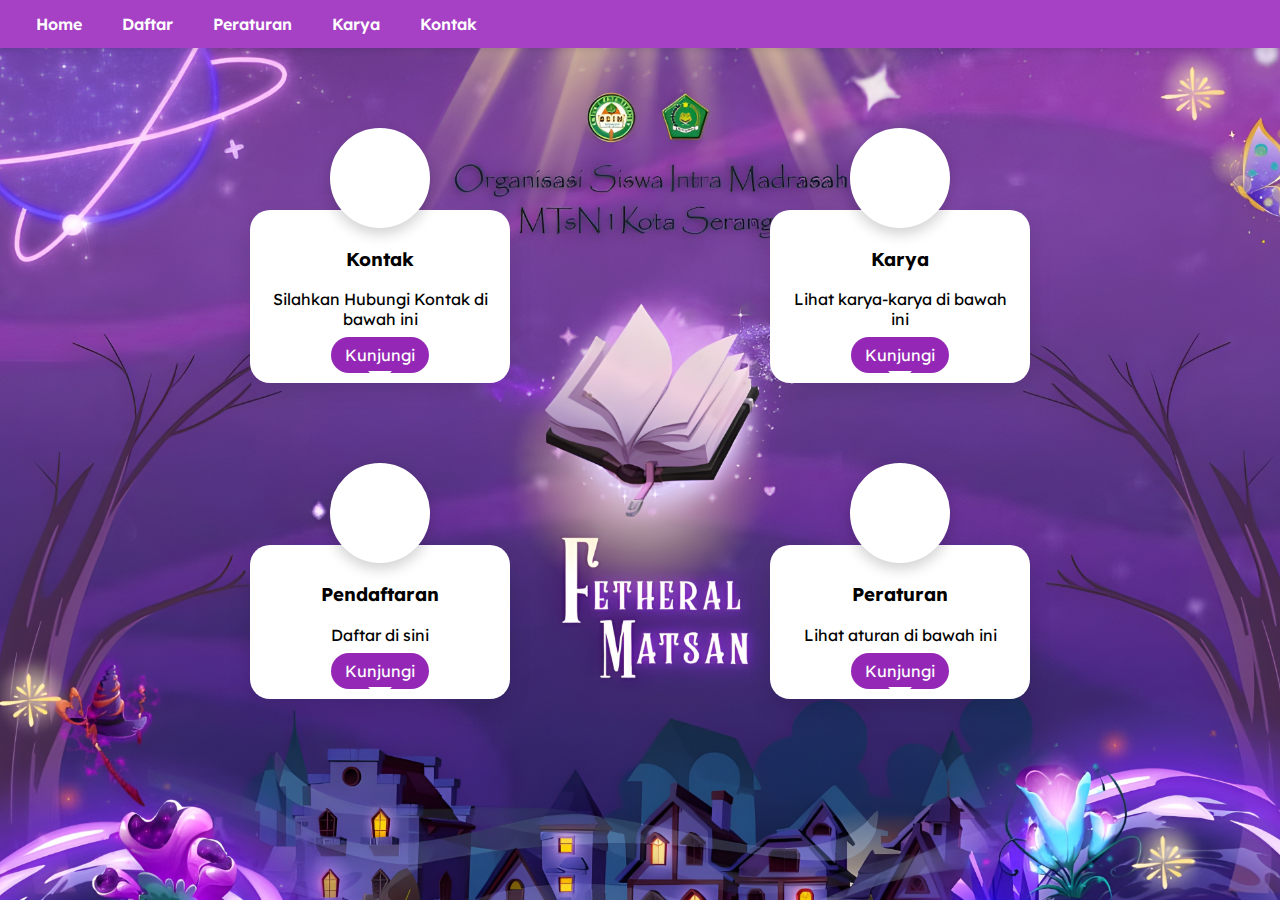
<file: index.html>
<!DOCTYPE html>
<html>
    <head>
      <meta name="viewport" content="width=device-width, initial-scale=1.0">
        <title>Unjuk Bakat</title>
        <link rel="icon" type="image/png" href="img/Osim.png">
    </head>
    <body class="Homepage">
        <link rel="stylesheet" href="style.css">
        <nav class="navbar">
            <ul>
                <li><a href="index.html">Home</a></li>
                <li><a href="Daftar.html">Daftar</a></li>
                <li><a href="Peraturan.html">Peraturan</a></li>
                <li><a href="Karya.html">Karya</a></li>
                <li><a href="Kontak.html">Kontak</a></li>
            </ul>
        </nav>
    <footer>
        <div class="container">
  
  <div class="bubble-card1">
    <img src="img/phone-solid-full (1).png" alt="Gambar 1" class="bubble-img">
    <div class="bubble">
      <h3>Kontak</h3>
      <p>Silahkan Hubungi Kontak di bawah ini</p>
      <a href="Kontak.html" class="bubble-btn">Kunjungi</a>
    </div>
  </div>

    <div class="bubble-card2">
    <img src="img/palette-solid-full (1).png" alt="Gambar 1" class="bubble-img">
    <div class="bubble">
      <h3>Karya</h3>
      <p>Lihat karya-karya di bawah ini</p>
      <a href="Karya.html" class="bubble-btn">Kunjungi</a>
    </div>
  </div>

  <div class="bubble-card3">
    <img src="img/pen-to-square-solid-full.png" alt="Gambar 1" class="bubble-img">
    <div class="bubble">
      <h3>Pendaftaran</h3>
      <p>Daftar di sini</p>
      <a href="Daftar.html" class="bubble-btn">Kunjungi</a>
    </div>
  </div>

    <div class="bubble-card4">
    <img src="img/scale-balanced-solid-full (1).png" alt="Gambar 1" class="bubble-img">
    <div class="bubble">
      <h3>Peraturan</h3>
      <p>Lihat aturan di bawah ini</p>
      <a href="Peraturan.html" class="bubble-btn">Kunjungi</a>
    </div>
  </div>
</footer>
</div>

    </body>

</html>
</file>
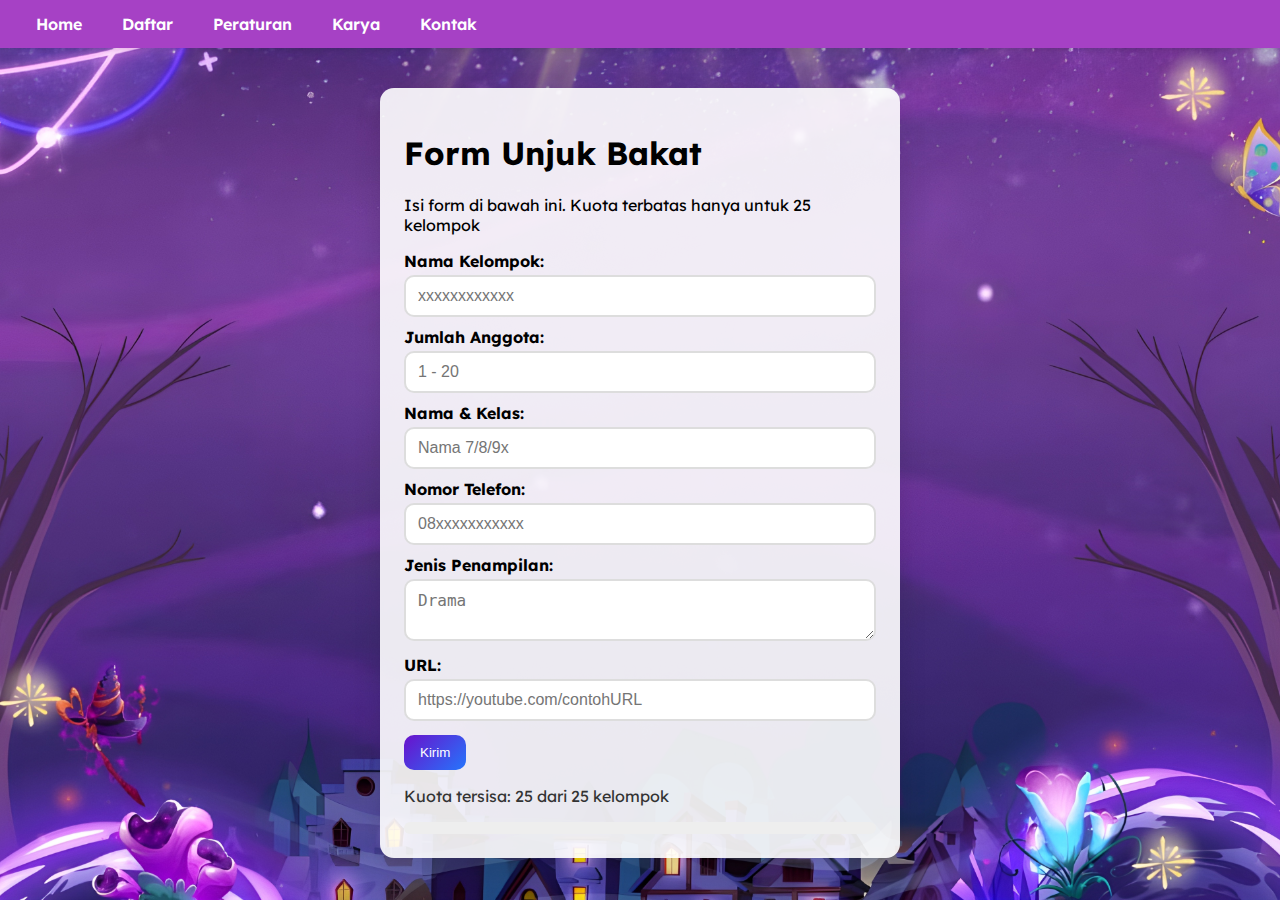
<file: Daftar.html>
<!DOCTYPE html>
<html>
    <head>
        <meta name="viewport" content="width=device-width, initial-scale=1.0">
        <title>Unjuk Bakat</title>
        <link rel="icon" type="image/png" href="img/Osim.png">
    </head>
    <body class="Contentpage">    
        <link rel="stylesheet" href="style.css">
        <nav class="navbar">
            <ul>
                <li><a href="index.html">Home</a></li>
                <li><a href="Daftar.html">Daftar</a></li>
                <li><a href="Peraturan.html">Peraturan</a></li>
                <li><a href="Karya.html">Karya</a></li>
                <li><a href="Kontak.html">Kontak</a></li>
            </ul>
        </nav>
        <div class="form-container">
            <h1>Form Unjuk Bakat </h1>
                <p>Isi form di bawah ini. Kuota terbatas hanya untuk 25 kelompok</p>

            <form id="kuesioner" action="https://formspree.io/f/meovavdj" method="POST" enctype="multipart/form-data">
            <label>Nama Kelompok:</label>
            <input type="text" name="nama kelompok" placeholder="xxxxxxxxxxxx" required>

            <label>Jumlah Anggota:</label>
            <input type="text" name="Jmlh" placeholder="1 - 20" required>

            <label>Nama & Kelas:</label>
            <input type="text" name="NamaKelas" placeholder="Nama 7/8/9x" required>

            <label>Nomor Telefon:</label>
            <input type="text" name="Nomor" placeholder="08xxxxxxxxxxx" required>

            <label>Jenis Penampilan:</label>
            <textarea name="Jenis" placeholder="Drama" required></textarea>
                    
            <label>URL:</label>
            <input type="text" name="URL Youtube" placeholder="https://youtube.com/contohURL">

            <button type="submit">Kirim</button>
            </form>

        <p id="status"></p>
        <div class="progress-bar"><div class="progress" id="progress"></div></div>
        </div>
        <script src="daftar.js"></script>
    </body>
</html>
</file>
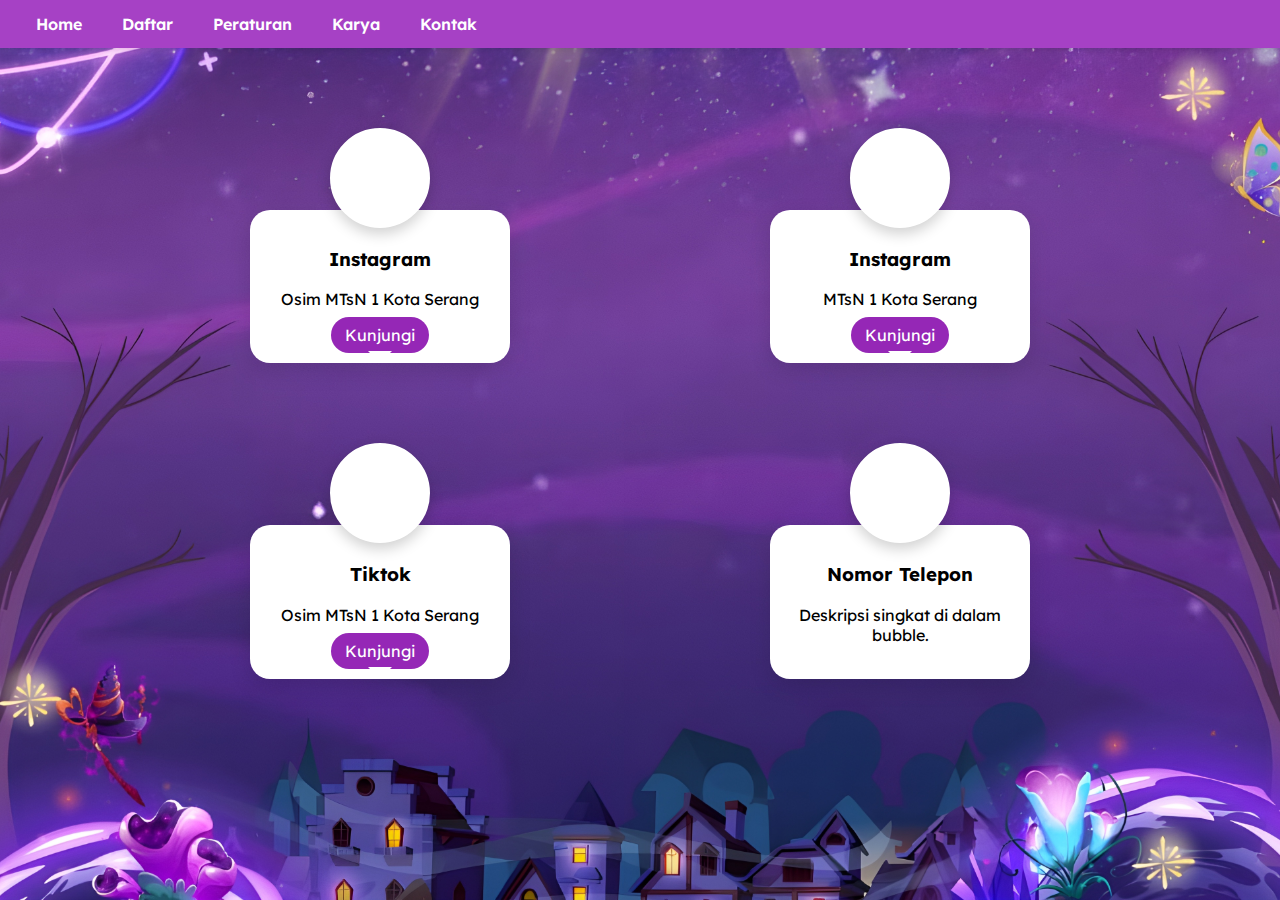
<file: Kontak.html>
<!DOCTYPE html>
<html>
    <head>
        <meta name="viewport" content="width=device-width, initial-scale=1.0">
        <title>Unjuk Bakat</title>
        <link rel="icon" type="image/png" href="img/Osim.png">
    </head>
    <body class="Contentpage">    
        <link rel="stylesheet" href="style.css">
        <nav class="navbar">
            <ul>
                <li><a href="index.html">Home</a></li>
                <li><a href="Daftar.html">Daftar</a></li>
                <li><a href="Peraturan.html">Peraturan</a></li>
                <li><a href="Karya.html">Karya</a></li>
                <li><a href="Kontak.html">Kontak</a></li>
            </ul>
        </nav>
    <footer class="cont">
        <div class="iurl1" >
            <img src="img/square-instagram-brands-solid-full.png" alt="Instagram" class="bubble-img">
            <div class="bubble">
                <h3>Instagram</h3>
                <p>Osim MTsN 1 Kota Serang</p>
                <a href="https://www.instagram.com/mtsn1kotaserang/" class="bubble-btn">Kunjungi</a>
            </div>
        </div>
        <div class="iurl2">
            <img src="img/square-instagram-brands-solid-full.png" alt="Instagram" class="bubble-img" >
            <div class="bubble">
                <h3>Instagram</h3>
                <p>MTsN 1 Kota Serang</p>
                <a href="https://www.instagram.com/matsanosis/" class="bubble-btn">Kunjungi</a>
            </div>
        </div>
        </a>
        <div class="turl">
            <img src="img/tiktok-brands-solid-full.png" alt="Tiktok" class="bubble-img">
            <div class="bubble">
                <h3>Tiktok</h3>
                <p>Osim MTsN 1 Kota Serang</p>
                <a href="https://www.tiktok.com/@matsanosis" class="bubble-btn">Kunjungi</a>
            </div>
        </div>
        <div class="purl">
            <img src="img/phone-solid-full (1).png" alt="Instagram" class="bubble-img">
            <div class="bubble">
                <h3>Nomor Telepon</h3>
                <p>Deskripsi singkat di dalam bubble.</p>
            </div>
        </div>
    </footer>
    </body>
</html>
</file>
<file: style.css>
/* =========================
   style.css — FINAL VERSION
   ========================= */

/* ---------- Fonts ---------- */
@font-face {
  src: url(font/Lexend-VariableFont_wght.ttf);
  font-family: Lexend;
}
@font-face {
  src: url(font/BungeeSpice-Regular.ttf);
  font-family: BungeeSpice;
}

/* ---------- Reset & Base ---------- */
* { box-sizing: border-box; }
html, body {
  height: 100%; margin: 0; padding: 0;
}
body {
  font-family: Lexend, Arial, sans-serif;
  -webkit-font-smoothing: antialiased;
}

/* ---------- Page Backgrounds ---------- */
.Homepage, .Contentpage {
  min-height: 100vh;
  background-repeat: no-repeat;
  background-position: center;
  background-size: cover;
  position: relative;
}

/* Background images */
.Homepage {
  background-image: url(img/bckgrnd1.jpeg);
}

.Contentpage {
  background-image: url(img/bckgrnd2.jpeg);
}

/* Fix background on mobile */
@media (max-width: 768px) {
  .Homepage, .Contentpage {
    background-attachment: scroll !important;
  }
}

/* ---------- NAVBAR (desktop horizontal, mobile horizontal & scaled) ---------- */

.navbar {
  width: 100%;
  background-color: #a641c5;
  box-shadow: 0 2px 6px rgba(0,0,0,0.1);
  z-index: 50;
}

.navbar ul {
  display: flex;
  flex-direction: row;      /* selalu horizontal */
  justify-content: flex-start;
  align-items: center;
  list-style: none;
  margin: 0;
  padding: 0 16px;
  white-space: nowrap;
  overflow-x: auto;         /* agar tetap horizontal saat HP kecil */
  scrollbar-width: none;    /* hide scrollbar */
}

.navbar ul::-webkit-scrollbar {
  display: none;
}

.navbar li { flex: 0 0 auto; }

.navbar a {
  display: block;
  padding: 14px 20px;
  color: white;
  text-decoration: none;
  font-weight: 600;
  font-size: 16px;
}

.navbar a:hover { background-color: #663080; }

/* Mobile navbar (scale down, still horizontal) */
@media (max-width: 768px) {

  .navbar ul {
    justify-content: center;
    transform: scale(0.85);    /* perkecil biar muat */
    transform-origin: center;
  }

  .navbar a {
    padding: 10px 14px;
    font-size: 13px;
  }
}

/* ---------- BUBBLE GRID (Desktop: 2x2, Mobile: stack) ---------- */

.container, .cont {
  width: 100%;
  display: grid;
  grid-template-columns: 320px 320px; /* 2 kolom di desktop */
  justify-content: center;
  align-items: start;
  gap: 80px 200px;
  padding: 80px 40px;
}

.bubble-card1, .bubble-card2,
.bubble-card3, .bubble-card4,
.iurl1, .iurl2, .turl, .purl {
  position: static;
  text-align: center;
  width: 260px;
  display: flex;
  flex-direction: column;
  align-items: center;
  margin: 0 auto;
}

/* Bubble image */
.bubble-img {
  width: 100px;
  height: 100px;
  border-radius: 50%;
  object-fit: contain;
  padding: 12px;
  background: rgba(255,255,255,1);
  border: 4px solid white;
  box-shadow: 0 6px 14px rgba(0,0,0,0.18);
  margin-bottom: -10px;
  z-index: 2;
  position: relative;
}

/* Bubble box */
.bubble {
  background-color: white;
  border-radius: 20px;
  padding: 18px 16px;
  width: 100%;
  max-width: 300px;
  box-shadow: 0 8px 22px rgba(0,0,0,0.12);
  margin-top: -8px;
  position: relative;
}

.bubble::after {
  content: "";
  position: absolute;
  bottom: -12px;
  left: 50%;
  transform: translateX(-50%);
  border: 12px solid transparent;
  border-top-color: white;
}

.bubble-btn {
  margin-top: 12px;
  padding: 8px 14px;
  background-color: #9527b6;
  color: white;
  border-radius: 18px;
  text-decoration: none;
  transition: 0.2s;
}

.bubble-btn:hover {
  transform: translateY(-3px);
}

/* ---------- Mobile bubble layout ---------- */
@media (max-width: 768px) {

  .container, .cont {
    display: flex;
    flex-direction: column;
    gap: 24px;
    padding: 28px 16px;
  }

  .bubble-card1, .bubble-card2,
  .bubble-card3, .bubble-card4,
  .iurl1, .iurl2, .turl, .purl {
    width: 100%;
    max-width: 420px;
  }

  .bubble {
    padding: 14px;
    border-radius: 16px;
  }

  .bubble-img {
    width: 80px;
    height: 80px;
    padding: 10px;
  }
}

/* ---------- Very small phone ---------- */
@media (max-width: 420px) {
  .bubble-img { width: 70px; height: 70px; padding: 8px; }
}

/* ---------- HEADINGS ---------- */

.if {
  color: white;
  text-align: center;
  font-family: BungeeSpice;
  font-size: 3rem;
}

.h1 {
  color: white;
  text-align: center;
  font-size: 1.8rem;
}

/* ---------- PERATURAN ---------- */
.peraturan {
  width: 80%;
  max-width: 900px;
  background-color: rgba(131,18,141,0.9);
  padding: 20px;
  border-radius: 16px;
  color: white;
  white-space: pre-wrap;
  margin: 24px auto;
  box-shadow: 0 8px 24px rgba(0,0,0,0.12);
}

/* ---------- FORM ---------- */

.form-container {
  width: 92%;
  max-width: 520px;
  background: rgba(255,255,255,0.9);
  padding: 24px;
  margin: 40px auto;
  border-radius: 14px;
  box-shadow: 0 10px 28px rgba(0,0,0,0.12);
}

label {
  display: block;
  margin-top: 10px;
  font-weight: bold;
}

input, textarea {
  width: 100%;
  padding: 10px 12px;
  border: 2px solid #ddd;
  border-radius: 10px;
  margin-top: 4px;
  font-size: 1rem;
}

button {
  margin-top: 14px;
  padding: 10px 16px;
  background: linear-gradient(135deg,#6a11cb,#2575fc);
  border: none;
  color: white;
  border-radius: 10px;
  cursor: pointer;
}

button:hover {
  transform: scale(1.05);
}

.progress-bar {
  width: 100%;
  height: 12px;
  background: #eee;
  border-radius: 10px;
  margin-top: 12px;
}

.progress {
  height: 100%;
  width: 0%;
  border-radius: 10px;
  background: linear-gradient(90deg, #57cc99, #38a3a5);
}
</file>
